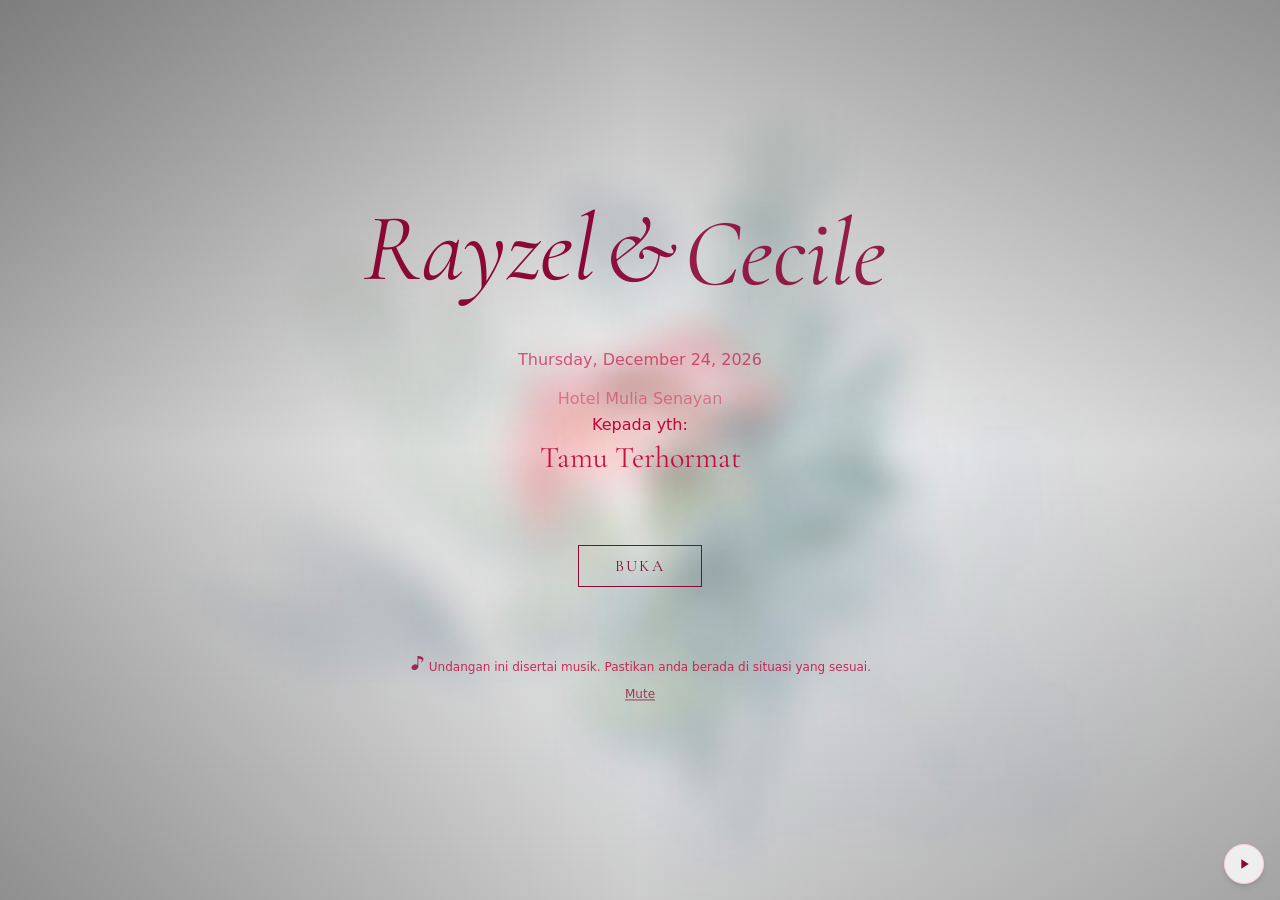
<file: index.html>
<!doctype html>
<html lang="en">
	<head>
		<meta charset="utf-8" />
		<link rel="icon" href="./favicon.svg" />
		<meta name="viewport" content="width=device-width, initial-scale=1" />
		<link rel="preconnect" href="https://fonts.googleapis.com" />
		<link rel="preconnect" href="https://fonts.gstatic.com" crossorigin />
		<link
			href="https://fonts.googleapis.com/css2?family=Cormorant+Garamond:ital,wght@0,300;0,400;0,500;0,600;0,700;1,300;1,400;1,500;1,600;1,700&family=Libertinus+Serif:ital,wght@0,400;0,700;1,400&display=swap"
			rel="stylesheet"
		/>
		<link href="./_app/immutable/entry/start.BXtp52p-.js" rel="modulepreload">
		<link href="./_app/immutable/chunks/BCHvQRMj.js" rel="modulepreload">
		<link href="./_app/immutable/chunks/DNnI4Xoj.js" rel="modulepreload">
		<link href="./_app/immutable/chunks/BO3rR3Jv.js" rel="modulepreload">
		<link href="./_app/immutable/chunks/Bix3aI9r.js" rel="modulepreload">
		<link href="./_app/immutable/entry/app.ub6Q80UH.js" rel="modulepreload">
		<link href="./_app/immutable/chunks/CLZ9PxQS.js" rel="modulepreload">
		<link href="./_app/immutable/chunks/DiSbDV8Y.js" rel="modulepreload">
		<link href="./_app/immutable/chunks/DsXAj-8g.js" rel="modulepreload">
		<link href="./_app/immutable/chunks/DhJRY7gX.js" rel="modulepreload">
		<link href="./_app/immutable/chunks/jvjXnuJ7.js" rel="modulepreload">
		<link href="./_app/immutable/nodes/0.CxWoFJCf.js" rel="modulepreload">
		<link href="./_app/immutable/chunks/Bx8Dnl6_.js" rel="modulepreload">
		<link href="./_app/immutable/chunks/C9z0Fx9_.js" rel="modulepreload">
		<link href="./_app/immutable/nodes/3.C-fZq1iL.js" rel="modulepreload">
		<link href="./_app/immutable/chunks/DbUGY38D.js" rel="modulepreload">
		<!--12qhfyh--><link rel="icon" href="[data-uri]"/><!----><!--1uha8ag--><meta property="og:title" content="Wedding Invitation — Rayzel &amp; Cecile"/> <meta property="og:description" content="Wedding Invitation"/> <meta property="og:image" content="./env-bg.jpg"/> <meta property="og:url" content=""/> <meta property="og:type" content="website"/> <meta property="og:site_name" content="Rayzel &amp; Cecile Wedding"/> <meta name="twitter:card" content="summary_large_image"/> <meta name="twitter:title" content="Wedding Invitation — Rayzel &amp; Cecile"/> <meta name="twitter:description" content="Wedding Invitation"/> <meta name="twitter:image" content="./env-bg.jpg"/><!----><title>Wedding Invitation — Rayzel &amp; Cecile</title>
		<link href="./_app/immutable/assets/0.DE0g6N9J.css" rel="stylesheet">
	</head>
	<body data-sveltekit-preload-data="hover">
		<div style="display: contents"><!--[--><!--[0--><!--[--><!--[0--><!--[-1--><!--]--><!--]--> <!--[-1--><!--[--><div class="relative min-h-screen overflow-hidden"><div class="absolute inset-0 bg-cover bg-center" style="background-image: url('./env-bg.jpg');"></div> <div class="absolute inset-0 bg-cover bg-center transition-opacity duration-[300ms] opacity-0" style="background-image: url('./env-bg-blur.jpg');"></div> <div class="absolute inset-0 bg-white/30 transition-opacity duration-[300ms] opacity-0"></div> <div class="pointer-events-none absolute inset-0 bg-gradient-to-b from-black/30 via-transparent to-black/20"></div> <div class="pointer-events-none absolute inset-0 bg-gradient-to-r from-black/30 via-transparent to-black/20"></div> <!--[-1--><!--]--></div><!--]--><!--]--><!----><!--]--><!--]--> <!--[-1--><!--]--><!--]-->
			
			<script>
				{
					__sveltekit_11488qg = {
						base: new URL(".", location).pathname.slice(0, -1)
					};

					const element = document.currentScript.parentElement;

					Promise.all([
						import("./_app/immutable/entry/start.BXtp52p-.js"),
						import("./_app/immutable/entry/app.ub6Q80UH.js")
					]).then(([kit, app]) => {
						kit.start(app, element, {
							node_ids: [0, 3],
							data: [null,null],
							form: null,
							error: null
						});
					});
				}
			</script>
		</div>
	</body>
</html>
</file>
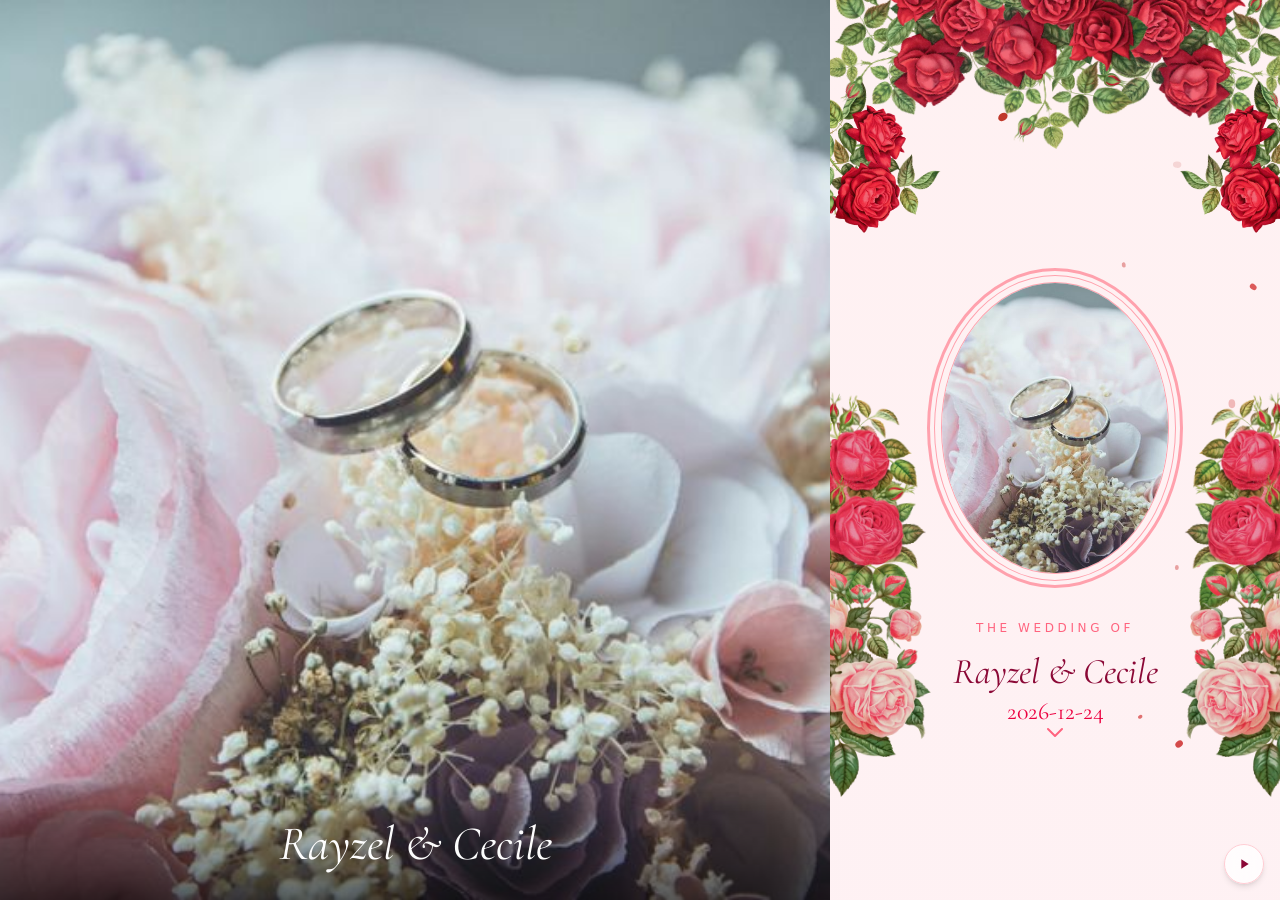
<file: open.html>
<!doctype html>
<html lang="en">
	<head>
		<meta charset="utf-8" />
		<link rel="icon" href="./favicon.svg" />
		<meta name="viewport" content="width=device-width, initial-scale=1" />
		<link rel="preconnect" href="https://fonts.googleapis.com" />
		<link rel="preconnect" href="https://fonts.gstatic.com" crossorigin />
		<link
			href="https://fonts.googleapis.com/css2?family=Cormorant+Garamond:ital,wght@0,300;0,400;0,500;0,600;0,700;1,300;1,400;1,500;1,600;1,700&family=Libertinus+Serif:ital,wght@0,400;0,700;1,400&display=swap"
			rel="stylesheet"
		/>
		<link href="./_app/immutable/entry/start.BXtp52p-.js" rel="modulepreload">
		<link href="./_app/immutable/chunks/BCHvQRMj.js" rel="modulepreload">
		<link href="./_app/immutable/chunks/DNnI4Xoj.js" rel="modulepreload">
		<link href="./_app/immutable/chunks/BO3rR3Jv.js" rel="modulepreload">
		<link href="./_app/immutable/chunks/Bix3aI9r.js" rel="modulepreload">
		<link href="./_app/immutable/entry/app.ub6Q80UH.js" rel="modulepreload">
		<link href="./_app/immutable/chunks/CLZ9PxQS.js" rel="modulepreload">
		<link href="./_app/immutable/chunks/DiSbDV8Y.js" rel="modulepreload">
		<link href="./_app/immutable/chunks/DsXAj-8g.js" rel="modulepreload">
		<link href="./_app/immutable/chunks/DhJRY7gX.js" rel="modulepreload">
		<link href="./_app/immutable/chunks/jvjXnuJ7.js" rel="modulepreload">
		<link href="./_app/immutable/nodes/0.CxWoFJCf.js" rel="modulepreload">
		<link href="./_app/immutable/chunks/Bx8Dnl6_.js" rel="modulepreload">
		<link href="./_app/immutable/chunks/C9z0Fx9_.js" rel="modulepreload">
		<link href="./_app/immutable/nodes/2.Di4ySoYT.js" rel="modulepreload">
		<link href="./_app/immutable/nodes/4.Q3nBzT-K.js" rel="modulepreload">
		<link href="./_app/immutable/chunks/DbUGY38D.js" rel="modulepreload">
		<!--12qhfyh--><link rel="icon" href="[data-uri]"/><!----><!--8quagp--><style>
		html {
			scroll-behavior: smooth;
		}
	</style><!---->
		<link href="./_app/immutable/assets/0.DE0g6N9J.css" rel="stylesheet">
	</head>
	<body data-sveltekit-preload-data="hover">
		<div style="display: contents"><!--[--><!--[0--><!--[--><!--[0--><!--[-1--><!--]--><!--]--> <!--[0--><!--[--><!--[--><div class="h-screen snap-y snap-mandatory overflow-y-scroll"><!--[0--><canvas class="fixed inset-0 pointer-events-none " aria-hidden="true"></canvas><!--]--> <div class="hidden lg:fixed lg:top-0 lg:left-0 lg:block lg:h-screen lg:w-[calc(100%-450px)]"><div class="relative h-full min-h-[50vh] w-full lg:min-h-screen h-full"><!--[-1--><img src="./photo-hero.jpg" alt="Rayzel &amp; Cecile" class="h-full w-full object-cover" onerror="this.__e=event"/><!--]--> <!--[0--><div class="absolute right-0 bottom-0 left-0 bg-gradient-to-t from-black/60 to-transparent p-8"><p class="text-center font-romantic italic text-4xl text-white md:text-5xl">Rayzel &amp; Cecile</p></div><!--]--></div><!----></div> <div class="lg:ml-[calc(100%-450px)] lg:w-[450px]"><div class="pointer-events-none fixed z-50 top-0 h-screen w-full mx-auto lg:max-w-[450px] lg:right-0 lg:mx-0 " style="transform: translateY(0rem);" aria-hidden="true"><svg viewBox="0 0 800 1550" class="w-full" style="aspect-ratio: 800 / 1422;" xmlns="http://www.w3.org/2000/svg"><image id="photo2" href="./collage/edited-photo-2.webp" width="423.39694" height="556.97906" x="694.10107" y="654.32874" preserveAspectRatio="none" transform="translate(300, 0) rotate(3.3486864)"></image><image id="rawpx" href="./collage/rawpixel.webp" width="407.72922" height="511.15244" x="614.14673" y="1078.5081" preserveAspectRatio="none" transform="translate(300, 0)"></image><image id="photo0" href="./collage/edited-photo.webp" width="281.18546" height="362.04129" x="82.585175" y="-389.56711" preserveAspectRatio="none" transform="translate(-300, 0) rotate(133.05895)"></image><image id="clone1" href="./collage/edited-photo-1.webp" width="418.42892" height="530.44025" x="196.43202" y="-311.45044" preserveAspectRatio="none" transform="translate(0, -300) rotate(-69.727444,541.31115,-116.61384) scale(1,-1)"></image><image id="clone2" href="./collage/edited-photo-1.webp" width="418.42892" height="530.44025" x="196.43202" y="-311.45044" preserveAspectRatio="none" transform="translate(0, -300) matrix(-0.34648637,-0.93805502,-0.93805502,0.34648637,363.4765,411.13363) scale(1,-1)"></image><image id="photo1" href="./collage/edited-photo-1.webp" width="418.42892" height="530.44025" x="196.43202" y="-311.45044" preserveAspectRatio="none" transform="translate(0, -300) scale(1,-1)"></image><image id="mirror2" href="./collage/edited-photo-2.webp" width="423.39694" height="556.97906" x="694.10107" y="654.32874" preserveAspectRatio="none" transform="translate(-300, 0) matrix(-1,0,0,1,801.27968,0) rotate(3.3486864)"></image><image id="mirrorP" href="./collage/rawpixel.webp" width="407.72922" height="511.15244" x="614.14673" y="1078.5081" preserveAspectRatio="none" transform="translate(-300, 0) matrix(-1,0,0,1,803.58194,0)"></image><image id="mirror0" href="./collage/edited-photo.webp" width="281.18546" height="362.04129" x="82.585175" y="-389.56711" preserveAspectRatio="none" transform="translate(300, 0) matrix(-1,0,0,1,819.99999,0) rotate(133.05895)"></image></svg></div><!----> <div class="bg-gradient-to-b from-rose-50 via-pink-50 to-rose-100 text-rose-900"><!--[--><section class="snap-start flex h-screen items-center justify-center"><div><!--[--><div class="relative px-8 py-12 md:mt-[6em] text-center "><div class="relative z-10"><!--[0--><div class="mx-auto mb-8 w-64 h-80 rounded-[50%] p-1 border-[3px] border-rose-300"><div class="w-full h-full rounded-[50%] p-1.5 border border-rose-300"><div class="w-full h-full overflow-hidden rounded-[50%] border border-rose-300"><img src="./photo-hero.jpg" alt="Rayzel &amp; Cecile" class="w-full h-full object-cover"/></div></div></div><!--]--> <!--[0--><p class="mb-4 text-xs tracking-[0.3em] text-rose-400 uppercase">The Wedding of</p><!--]--> <p class="font-romantic italic text-rose-900 text-4xl">Rayzel &amp; Cecile</p> <p class="mt-1 font-romantic text-2xl text-rose-600">2026-12-24</p></div> <div class="absolute bottom-8 left-1/2 -translate-x-1/2 animate-bounce-down"><svg class="w-6 h-6 text-rose-400" fill="none" viewBox="0 0 24 24" stroke="currentColor" stroke-width="2"><path stroke-linecap="round" stroke-linejoin="round" d="M19 9l-7 7-7-7"></path></svg></div></div><!--]--></div></section><section class="snap-start flex h-screen items-center justify-center"><div><!--[--><div class="relative px-8 py-12 text-center "><div class="relative z-10"><!--[0--><p class="mb-8 text-xs tracking-[0.3em] text-rose-400 uppercase">The Couple</p><!--]--> <div class="flex flex-col mx-auto max-w-lg"><!--[--><!--[-1--><!--]--> <div class="flex flex-col items-center text-center"><!--[0--><div class="mb-4 w-36 h-36 overflow-hidden rounded-full"><img src="./photo-gallery-5.jpg" alt="Rayzel" class="w-full h-full object-cover"/></div><!--]--> <h3 class="font-romantic italic text-2xl text-rose-900">Rayzel</h3> <!--[0--><p class="mt-2 leading-relaxed text-rose-700"><!---->The creative soul behind every detail.<!----></p><!--]--></div><!--[0--><div class="w-48 h-px bg-gradient-to-r from-transparent via-rose-300 to-transparent mx-auto my-4" aria-hidden="true"></div><!--]--> <div class="flex flex-col items-center text-center"><!--[0--><div class="mb-4 w-36 h-36 overflow-hidden rounded-full"><img src="./photo-gallery-4.jpg" alt="Cecile" class="w-full h-full object-cover"/></div><!--]--> <h3 class="font-romantic italic text-2xl text-rose-900">Cecile</h3> <!--[0--><p class="mt-2 leading-relaxed text-rose-700"><!---->The heart that makes it all meaningful.<!----></p><!--]--></div><!--]--></div></div></div><!--]--></div></section><section class="snap-start flex h-screen items-center justify-center"><div><!--[--><div class="relative px-12 py-12 text-center "><!--[-1--><!--]--> <div class="relative z-10"><!--[0--><p class="mb-6 text-xs tracking-[0.3em] text-rose-400 uppercase">Blessed Words</p><!--]--> <blockquote class="mx-auto mt-8 max-w-lg font-romantic italic text-rose-800 text-2xl leading-relaxed">"And among His signs is that He created for you from yourselves mates that you may find tranquility in them; and He placed between you affection and mercy. Indeed in that are signs for a people who give thought."</blockquote> <!--[0--><cite class="mt-6 block text-sm text-rose-600 not-italic">— Q.S. Ar-Rum: 21</cite><!--]--></div></div><!--]--></div></section><section class="snap-start flex h-screen items-center justify-center"><div><!--[--><div class="px-8 py-10 text-center "><!--[0--><p class="mb-8 text-xs tracking-[0.3em] text-rose-400 uppercase">Save the Date</p><!--]--> <div class="space-y-8"><div><p class="font-libertinus text-4xl text-rose-900 md:text-5xl">Thursday, December 24, 2026</p></div> <div class="space-y-3 text-rose-700"><!--[0--><div><p class="text-xs tracking-wider text-rose-400 uppercase">Akad Nikah</p> <p class="text-lg">15:00 WIB</p></div><!--]--> <div><p class="text-xs tracking-wider text-rose-400 uppercase">Wedding Reception</p> <p class="text-lg">16:00 WIB</p></div></div> <!--[0--><div class="border-t border-rose-200 pt-6"><p class="mb-3 text-xs tracking-wider text-rose-400 uppercase">Counting Down</p> <div class="flex justify-center gap-4 text-rose-900"><div><p class="font-libertinus text-3xl md:text-4xl">168</p> <p class="text-xs text-rose-500">Days</p></div> <div><p class="font-libertinus text-3xl md:text-4xl">16</p> <p class="text-xs text-rose-500">Hours</p></div></div></div><!--]--> <!--[0--><div class="border-t border-rose-200 pt-4"><p class="mb-2 text-xs tracking-wider text-rose-400 uppercase">Dress Code</p> <p class="text-sm text-rose-700">Formal attire in soft pink, cream, or beige</p></div><!--]--> <div class="border-t border-rose-200 pt-4"><a href="https://calendar.google.com/calendar/render?action=TEMPLATE&amp;text=Wedding+of+Rayzel+%26+Cecile&amp;dates=20261224T160000%2F20261224T160000&amp;details=Wedding+celebration" target="_blank" rel="noopener noreferrer" class="inline-block border border-rose-900 px-6 py-2 text-sm text-rose-900 transition-colors duration-300 hover:bg-rose-900 hover:text-white">Add to Google Calendar</a></div></div></div><!--]--></div></section><section class="snap-start flex h-screen items-center justify-center"><div><!--[--><div class="relative px-8 py-10 "><!--[-1--><!--]--> <div class="relative z-10"><!--[0--><p class="mb-6 text-center text-xs tracking-[0.3em] text-rose-400 uppercase">Location</p><!--]--> <div class="relative mb-6 h-64 w-full overflow-hidden rounded-lg bg-gray-200"><!--[0--><iframe src="https://www.google.com/maps/embed?pb=!1m18!1m12!1m3!1d3965.674!2d106.798!3d-6.225!2m3!1f0!2f0!3f0!3m2!1i1024!2i768!4f13.1!3m3!1m2!1s0x2e69e4e0e0e0e0e0%3D0x0!2zNsKwMTMnMzAuMCJTIDEwNsKwNDgnMTIuOCJF!5e0!3m2!1sen!2sid!4v1" width="100%" height="100%" style="border:0" allowfullscreen="" loading="lazy" referrerpolicy="no-referrer-when-downgrade" title="Venue location"></iframe><!--]--></div> <div class="text-center"><p class="font-romantic text-xl text-rose-900">Hotel Mulia Senayan</p> <p class="mt-1 text-sm text-rose-600">Jl. Asia Afrika No. 8, Jakarta Pusat, Daerah Khusus Ibukota Jakarta 10270</p> <!--[0--><div><a href="https://maps.google.com/?q=Hotel+Mulia+Senayan+Jakarta" target="_blank" rel="noopener noreferrer" class="mt-4 inline-block border border-rose-900 px-6 py-2 text-sm text-rose-900 transition-colors duration-300 hover:bg-rose-900 hover:text-white">Open in Maps</a></div><!--]--></div></div></div><!--]--></div></section><section class="snap-start h-dvh flex items-center justify-center"><div class="h-full w-full"><!--[--><div class="relative h-dvh w-full overflow-hidden " role="region" aria-label="Photo gallery slideshow"><!--[--><div class="absolute inset-0 bg-cover bg-center transition-opacity duration-1000 pointer-events-none opacity-100" style="background-image: url('./photo-gallery-1.jpg')"></div><div class="absolute inset-0 bg-cover bg-center transition-opacity duration-1000 pointer-events-none opacity-0" style="background-image: url('./photo-gallery-2.jpg')"></div><div class="absolute inset-0 bg-cover bg-center transition-opacity duration-1000 pointer-events-none opacity-0" style="background-image: url('./photo-gallery-3.jpg')"></div><div class="absolute inset-0 bg-cover bg-center transition-opacity duration-1000 pointer-events-none opacity-0" style="background-image: url('./photo-gallery-4.jpg')"></div><div class="absolute inset-0 bg-cover bg-center transition-opacity duration-1000 pointer-events-none opacity-0" style="background-image: url('./photo-gallery-5.jpg')"></div><div class="absolute inset-0 bg-cover bg-center transition-opacity duration-1000 pointer-events-none opacity-0" style="background-image: url('./photo-gallery-6.jpg')"></div><!--]--> <div class="absolute inset-0 bg-gradient-to-t from-black/60 via-transparent to-black/30 pointer-events-none" aria-hidden="true"></div> <button class="absolute inset-0 z-10 cursor-pointer" aria-label="Open photo 1 of 6"></button> <div class="relative z-20 flex h-full flex-col items-center justify-center px-8 py-10 text-center pointer-events-none"><!--[0--><p class="mb-6 text-xs tracking-[0.3em] text-rose-200 uppercase">Gallery</p><!--]--> <!--[0--><h2 class="font-romantic text-3xl text-white md:text-4xl">Our Story</h2><!--]--> <!--[0--><p class="mx-auto mt-4 max-w-lg text-base leading-relaxed text-white/90 md:text-lg">A glimpse into our journey together.</p><!--]--></div> <!--[0--><div class="absolute bottom-8 left-1/2 z-20 flex -translate-x-1/2 gap-2"><!--[--><button class="h-2 rounded-full transition-all duration-300 w-4 bg-rose-300" aria-label="Go to photo 1"></button><button class="h-2 rounded-full transition-all duration-300 w-2 bg-white/50" aria-label="Go to photo 2"></button><button class="h-2 rounded-full transition-all duration-300 w-2 bg-white/50" aria-label="Go to photo 3"></button><button class="h-2 rounded-full transition-all duration-300 w-2 bg-white/50" aria-label="Go to photo 4"></button><button class="h-2 rounded-full transition-all duration-300 w-2 bg-white/50" aria-label="Go to photo 5"></button><button class="h-2 rounded-full transition-all duration-300 w-2 bg-white/50" aria-label="Go to photo 6"></button><!--]--></div><!--]--></div> <!--[-1--><!--]--><!--]--></div></section><section class="snap-start flex h-screen items-center justify-center"><div><!--[--><div class="relative px-8 py-10 text-center "><!--[-1--><!--]--> <div class="relative z-10"><!--[0--><p class="mb-6 text-xs tracking-[0.3em] text-rose-400 uppercase">Wedding Gift</p><!--]--> <p class="mx-auto mb-8 max-w-lg text-base leading-relaxed text-rose-700">Your presence is our greatest gift. However, if you wish to bless us further:</p> <!--[0--><div class="mx-auto flex flex-col items-center gap-6"><!--[--><div class="relative w-full max-w-[350px] aspect-[1.586/1] overflow-hidden rounded-3xl bg-gradient-to-br from-rose-400 via-pink-400 to-rose-500 p-5 text-white shadow-2xl"><div class="absolute inset-0 bg-gradient-to-br from-white/30 via-transparent to-transparent"></div> <div class="absolute -right-8 -top-8 h-32 w-32 rounded-full bg-white/10"></div> <div class="absolute -bottom-10 -left-10 h-32 w-32 rounded-full bg-white/10"></div> <div class="relative flex flex-col"><div class="flex items-start justify-between"><div><p class="text-xs tracking-[0.3em] uppercase text-white/70">Bank Central Asia</p> <h3 class="text-left mt-1 text-xl font-bold">BCA</h3></div> <div class="h-10 w-14 rounded-lg bg-gradient-to-br from-yellow-100 to-yellow-300"></div></div> <div class="mt-8"><p class="text-left mb-1 text-xs tracking-widest text-white/70">ACCOUNT NUMBER</p> <div class="flex items-center justify-between gap-3"><p class="font-mono tracking-[0.2em]">1234 5678 90</p> <button class="inline-flex items-center gap-1.5 rounded-full bg-white/15 px-3 py-1.5 text-sm font-medium text-white backdrop-blur transition hover:bg-white/25"><svg class="h-4 w-4 fill-current" viewBox="0 0 24 24" xmlns="http://www.w3.org/2000/svg"><path fill-rule="evenodd" clip-rule="evenodd" d="M21 8C21 6.34315 19.6569 5 18 5H10C8.34315 5 7 6.34315 7 8V20C7 21.6569 8.34315 23 10 23H18C19.6569 23 21 21.6569 21 20V8ZM19 8C19 7.44772 18.5523 7 18 7H10C9.44772 7 9 7.44772 9 8V20C9 20.5523 9.44772 21 10 21H18C18.5523 21 19 20.5523 19 20V8Z"></path><path d="M6 3H16C16.5523 3 17 2.55228 17 2C17 1.44772 16.5523 1 16 1H6C4.34315 1 3 2.34315 3 4V18C3 18.5523 3.44772 19 4 19C4.55228 19 5 18.5523 5 18V4C5 3.44772 5.44772 3 6 3Z"></path></svg> <span>Copy</span></button></div></div> <div class="mt-1 flex items-end justify-between"><div><p class="text-xs tracking-widest text-white/70">ACCOUNT HOLDER</p> <p class="mt-1 text-lg font-medium">Rayzel &amp; Cecile</p></div> <div class="text-2xl text-white/70"><svg class="h-6 w-6" viewBox="0 0 24 24" fill="none" stroke="currentColor" stroke-width="1.5"><path d="M8.5 16.5C11 14 11 10 8.5 7.5" stroke-linecap="round"></path><path d="M12.5 18.5C16 15 16 9 12.5 5.5" stroke-linecap="round"></path><path d="M16.5 20.5C21 16 21 8 16.5 3.5" stroke-linecap="round"></path></svg></div></div></div></div><!--]--></div><!--]--></div></div><!--]--></div></section><section class="snap-start flex h-screen items-center justify-center"><div><!--[--><div class="relative flex flex-col h-full px-8 py-16 text-center "><!--[-1--><!--]--> <div class="relative z-10 flex-1 flex flex-col items-center justify-center mx-auto max-w-lg"><!--[-1--><!--]--> <p class="mb-10 text-lg leading-relaxed text-rose-700">Thank you for being part of our journey. We can't wait to celebrate with you!</p> <div class="border-t border-rose-200 pt-8"><p class="font-romantic italic text-2xl text-rose-900 md:text-3xl">With love, Rayzel &amp; Cecile</p></div></div></div><!--]--></div></section><!--]--></div></div></div><!--]--><!----><!--]--><!--]--><!----><!--]--><!--]--> <!--[-1--><!--]--><!--]-->
			
			<script>
				{
					__sveltekit_11488qg = {
						base: new URL(".", location).pathname.slice(0, -1)
					};

					const element = document.currentScript.parentElement;

					Promise.all([
						import("./_app/immutable/entry/start.BXtp52p-.js"),
						import("./_app/immutable/entry/app.ub6Q80UH.js")
					]).then(([kit, app]) => {
						kit.start(app, element, {
							node_ids: [0, 2, 4],
							data: [null,null,null],
							form: null,
							error: null
						});
					});
				}
			</script>
		</div>
	</body>
</html>
</file>
<file: _app/immutable/assets/0.DE0g6N9J.css>
@layer properties{@supports (((-webkit-hyphens:none)) and (not (margin-trim:inline))) or ((-moz-orient:inline) and (not (color:rgb(from red r g b)))){*,:before,:after,::backdrop{--tw-translate-x:0;--tw-translate-y:0;--tw-translate-z:0;--tw-rotate-x:initial;--tw-rotate-y:initial;--tw-rotate-z:initial;--tw-skew-x:initial;--tw-skew-y:initial;--tw-scroll-snap-strictness:proximity;--tw-space-y-reverse:0;--tw-border-style:solid;--tw-gradient-position:initial;--tw-gradient-from:#0000;--tw-gradient-via:#0000;--tw-gradient-to:#0000;--tw-gradient-stops:initial;--tw-gradient-via-stops:initial;--tw-gradient-from-position:0%;--tw-gradient-via-position:50%;--tw-gradient-to-position:100%;--tw-leading:initial;--tw-font-weight:initial;--tw-tracking:initial;--tw-shadow:0 0 #0000;--tw-shadow-color:initial;--tw-shadow-alpha:100%;--tw-inset-shadow:0 0 #0000;--tw-inset-shadow-color:initial;--tw-inset-shadow-alpha:100%;--tw-ring-color:initial;--tw-ring-shadow:0 0 #0000;--tw-inset-ring-color:initial;--tw-inset-ring-shadow:0 0 #0000;--tw-ring-inset:initial;--tw-ring-offset-width:0px;--tw-ring-offset-color:#fff;--tw-ring-offset-shadow:0 0 #0000;--tw-blur:initial;--tw-brightness:initial;--tw-contrast:initial;--tw-grayscale:initial;--tw-hue-rotate:initial;--tw-invert:initial;--tw-opacity:initial;--tw-saturate:initial;--tw-sepia:initial;--tw-drop-shadow:initial;--tw-drop-shadow-color:initial;--tw-drop-shadow-alpha:100%;--tw-drop-shadow-size:initial;--tw-backdrop-blur:initial;--tw-backdrop-brightness:initial;--tw-backdrop-contrast:initial;--tw-backdrop-grayscale:initial;--tw-backdrop-hue-rotate:initial;--tw-backdrop-invert:initial;--tw-backdrop-opacity:initial;--tw-backdrop-saturate:initial;--tw-backdrop-sepia:initial;--tw-duration:initial}}}@layer theme{:root,:host{--font-sans:ui-sans-serif, system-ui, sans-serif, "Apple Color Emoji", "Segoe UI Emoji", "Segoe UI Symbol", "Noto Color Emoji";--font-mono:ui-monospace, SFMono-Regular, Menlo, Monaco, Consolas, "Liberation Mono", "Courier New", monospace;--color-yellow-100:oklch(97.3% .071 103.193);--color-yellow-300:oklch(90.5% .182 98.111);--color-pink-50:oklch(97.1% .014 343.198);--color-pink-400:oklch(71.8% .202 349.761);--color-rose-50:oklch(96.9% .015 12.422);--color-rose-100:oklch(94.1% .03 12.58);--color-rose-200:oklch(89.2% .058 10.001);--color-rose-300:oklch(81% .117 11.638);--color-rose-400:oklch(71.2% .194 13.428);--color-rose-500:oklch(64.5% .246 16.439);--color-rose-600:oklch(58.6% .253 17.585);--color-rose-700:oklch(51.4% .222 16.935);--color-rose-800:oklch(45.5% .188 13.697);--color-rose-900:oklch(41% .159 10.272);--color-gray-100:oklch(96.7% .003 264.542);--color-gray-200:oklch(92.8% .006 264.531);--color-gray-400:oklch(70.7% .022 261.325);--color-black:#000;--color-white:#fff;--spacing:.25rem;--container-lg:32rem;--text-xs:.75rem;--text-xs--line-height:calc(1 / .75);--text-sm:.875rem;--text-sm--line-height:calc(1.25 / .875);--text-base:1rem;--text-base--line-height: 1.5 ;--text-lg:1.125rem;--text-lg--line-height:calc(1.75 / 1.125);--text-xl:1.25rem;--text-xl--line-height:calc(1.75 / 1.25);--text-2xl:1.5rem;--text-2xl--line-height:calc(2 / 1.5);--text-3xl:1.875rem;--text-3xl--line-height: 1.2 ;--text-4xl:2.25rem;--text-4xl--line-height:calc(2.5 / 2.25);--text-5xl:3rem;--text-5xl--line-height:1;--text-6xl:3.75rem;--text-6xl--line-height:1;--text-7xl:4.5rem;--text-7xl--line-height:1;--text-8xl:6rem;--text-8xl--line-height:1;--font-weight-medium:500;--font-weight-bold:700;--tracking-wider:.05em;--tracking-widest:.1em;--leading-snug:1.375;--leading-relaxed:1.625;--radius-lg:.5rem;--radius-3xl:1.5rem;--blur-sm:8px;--default-transition-duration:.15s;--default-transition-timing-function:cubic-bezier(.4, 0, .2, 1);--default-font-family:var(--font-sans);--default-mono-font-family:var(--font-mono);--font-romantic:"Cormorant Garamond", serif;--font-libertinus:"Libertinus Serif", serif}}@layer base{*,:after,:before,::backdrop{box-sizing:border-box;border:0 solid;margin:0;padding:0}::file-selector-button{box-sizing:border-box;border:0 solid;margin:0;padding:0}html,:host{-webkit-text-size-adjust:100%;tab-size:4;line-height:1.5;font-family:var(--default-font-family,ui-sans-serif, system-ui, sans-serif, "Apple Color Emoji", "Segoe UI Emoji", "Segoe UI Symbol", "Noto Color Emoji");font-feature-settings:var(--default-font-feature-settings,normal);font-variation-settings:var(--default-font-variation-settings,normal);-webkit-tap-highlight-color:transparent}hr{height:0;color:inherit;border-top-width:1px}abbr:where([title]){-webkit-text-decoration:underline dotted;text-decoration:underline dotted}h1,h2,h3,h4,h5,h6{font-size:inherit;font-weight:inherit}a{color:inherit;-webkit-text-decoration:inherit;text-decoration:inherit}b,strong{font-weight:bolder}code,kbd,samp,pre{font-family:var(--default-mono-font-family,ui-monospace, SFMono-Regular, Menlo, Monaco, Consolas, "Liberation Mono", "Courier New", monospace);font-feature-settings:var(--default-mono-font-feature-settings,normal);font-variation-settings:var(--default-mono-font-variation-settings,normal);font-size:1em}small{font-size:80%}sub,sup{vertical-align:baseline;font-size:75%;line-height:0;position:relative}sub{bottom:-.25em}sup{top:-.5em}table{text-indent:0;border-color:inherit;border-collapse:collapse}:-moz-focusring{outline:auto}progress{vertical-align:baseline}summary{display:list-item}ol,ul,menu{list-style:none}img,svg,video,canvas,audio,iframe,embed,object{vertical-align:middle;display:block}img,video{max-width:100%;height:auto}button,input,select,optgroup,textarea{font:inherit;font-feature-settings:inherit;font-variation-settings:inherit;letter-spacing:inherit;color:inherit;opacity:1;background-color:#0000;border-radius:0}::file-selector-button{font:inherit;font-feature-settings:inherit;font-variation-settings:inherit;letter-spacing:inherit;color:inherit;opacity:1;background-color:#0000;border-radius:0}:where(select:is([multiple],[size])) optgroup{font-weight:bolder}:where(select:is([multiple],[size])) optgroup option{padding-inline-start:20px}::file-selector-button{margin-inline-end:4px}::placeholder{opacity:1}@supports (not ((-webkit-appearance:-apple-pay-button))) or (contain-intrinsic-size:1px){::placeholder{color:currentColor}@supports (color:color-mix(in lab,red,red)){::placeholder{color:color-mix(in oklab,currentcolor 50%,transparent)}}}textarea{resize:vertical}::-webkit-search-decoration{-webkit-appearance:none}::-webkit-date-and-time-value{min-height:1lh;text-align:inherit}::-webkit-datetime-edit{display:inline-flex}::-webkit-datetime-edit-fields-wrapper{padding:0}::-webkit-datetime-edit{padding-block:0}::-webkit-datetime-edit-year-field{padding-block:0}::-webkit-datetime-edit-month-field{padding-block:0}::-webkit-datetime-edit-day-field{padding-block:0}::-webkit-datetime-edit-hour-field{padding-block:0}::-webkit-datetime-edit-minute-field{padding-block:0}::-webkit-datetime-edit-second-field{padding-block:0}::-webkit-datetime-edit-millisecond-field{padding-block:0}::-webkit-datetime-edit-meridiem-field{padding-block:0}::-webkit-calendar-picker-indicator{line-height:1}:-moz-ui-invalid{box-shadow:none}button,input:where([type=button],[type=reset],[type=submit]){appearance:button}::file-selector-button{appearance:button}::-webkit-inner-spin-button{height:auto}::-webkit-outer-spin-button{height:auto}[hidden]:where(:not([hidden=until-found])){display:none!important}}@layer components;@layer utilities{.pointer-events-none{pointer-events:none}.visible{visibility:visible}.absolute{position:absolute}.fixed{position:fixed}.relative{position:relative}.inset-0{inset:0}.-top-8{top:calc(var(--spacing) * -8)}.top-0{top:0}.top-4{top:calc(var(--spacing) * 4)}.-right-8{right:calc(var(--spacing) * -8)}.right-0{right:0}.right-4{right:calc(var(--spacing) * 4)}.-bottom-10{bottom:calc(var(--spacing) * -10)}.bottom-0{bottom:0}.bottom-4{bottom:calc(var(--spacing) * 4)}.bottom-8{bottom:calc(var(--spacing) * 8)}.-left-10{left:calc(var(--spacing) * -10)}.left-0{left:0}.left-1\/2{left:50%}.left-4{left:calc(var(--spacing) * 4)}.z-10{z-index:10}.z-20{z-index:20}.z-50{z-index:50}.z-\[100\]{z-index:100}.container{width:100%}@media(min-width:40rem){.container{max-width:40rem}}@media(min-width:48rem){.container{max-width:48rem}}@media(min-width:64rem){.container{max-width:64rem}}@media(min-width:80rem){.container{max-width:80rem}}@media(min-width:96rem){.container{max-width:96rem}}.mx-auto{margin-inline:auto}.my-2{margin-block:calc(var(--spacing) * 2)}.my-4{margin-block:calc(var(--spacing) * 4)}.mt-1{margin-top:var(--spacing)}.mt-2{margin-top:calc(var(--spacing) * 2)}.mt-4{margin-top:calc(var(--spacing) * 4)}.mt-6{margin-top:calc(var(--spacing) * 6)}.mt-8{margin-top:calc(var(--spacing) * 8)}.mt-10{margin-top:calc(var(--spacing) * 10)}.mb-1{margin-bottom:var(--spacing)}.mb-2{margin-bottom:calc(var(--spacing) * 2)}.mb-3{margin-bottom:calc(var(--spacing) * 3)}.mb-4{margin-bottom:calc(var(--spacing) * 4)}.mb-6{margin-bottom:calc(var(--spacing) * 6)}.mb-8{margin-bottom:calc(var(--spacing) * 8)}.mb-10{margin-bottom:calc(var(--spacing) * 10)}.block{display:block}.contents{display:contents}.flex{display:flex}.grid{display:grid}.hidden{display:none}.inline{display:inline}.inline-block{display:inline-block}.inline-flex{display:inline-flex}.aspect-\[1\.586\/1\]{aspect-ratio:1.586}.h-2{height:calc(var(--spacing) * 2)}.h-4{height:calc(var(--spacing) * 4)}.h-6{height:calc(var(--spacing) * 6)}.h-10{height:calc(var(--spacing) * 10)}.h-12{height:calc(var(--spacing) * 12)}.h-32{height:calc(var(--spacing) * 32)}.h-36{height:calc(var(--spacing) * 36)}.h-64{height:calc(var(--spacing) * 64)}.h-80{height:calc(var(--spacing) * 80)}.h-dvh{height:100dvh}.h-full{height:100%}.h-px{height:1px}.h-screen{height:100vh}.max-h-\[75vh\]{max-height:75vh}.max-h-\[80vh\]{max-height:80vh}.min-h-\[50vh\]{min-height:50vh}.min-h-screen{min-height:100vh}.w-2{width:calc(var(--spacing) * 2)}.w-4{width:calc(var(--spacing) * 4)}.w-6{width:calc(var(--spacing) * 6)}.w-10{width:calc(var(--spacing) * 10)}.w-12{width:calc(var(--spacing) * 12)}.w-14{width:calc(var(--spacing) * 14)}.w-32{width:calc(var(--spacing) * 32)}.w-36{width:calc(var(--spacing) * 36)}.w-48{width:calc(var(--spacing) * 48)}.w-64{width:calc(var(--spacing) * 64)}.w-full{width:100%}.max-w-\[90vw\]{max-width:90vw}.max-w-\[350px\]{max-width:350px}.max-w-lg{max-width:var(--container-lg)}.flex-1{flex:1}.shrink-0{flex-shrink:0}.-translate-x-1\/2{--tw-translate-x: -50% ;translate:var(--tw-translate-x) var(--tw-translate-y)}.-translate-y-1{--tw-translate-y:calc(var(--spacing) * -1);translate:var(--tw-translate-x) var(--tw-translate-y)}.transform{transform:var(--tw-rotate-x,) var(--tw-rotate-y,) var(--tw-rotate-z,) var(--tw-skew-x,) var(--tw-skew-y,)}.cursor-pointer{cursor:pointer}.resize{resize:both}.snap-y{scroll-snap-type:y var(--tw-scroll-snap-strictness)}.snap-mandatory{--tw-scroll-snap-strictness:mandatory}.snap-start{scroll-snap-align:start}.grid-cols-1{grid-template-columns:repeat(1,minmax(0,1fr))}.flex-col{flex-direction:column}.items-center{align-items:center}.items-end{align-items:flex-end}.items-start{align-items:flex-start}.justify-between{justify-content:space-between}.justify-center{justify-content:center}.gap-1\.5{gap:calc(var(--spacing) * 1.5)}.gap-2{gap:calc(var(--spacing) * 2)}.gap-3{gap:calc(var(--spacing) * 3)}.gap-4{gap:calc(var(--spacing) * 4)}.gap-6{gap:calc(var(--spacing) * 6)}:where(.space-y-1>:not(:last-child)){--tw-space-y-reverse:0;margin-block-start:calc(var(--spacing) * var(--tw-space-y-reverse));margin-block-end:calc(var(--spacing) * calc(1 - var(--tw-space-y-reverse)))}:where(.space-y-3>:not(:last-child)){--tw-space-y-reverse:0;margin-block-start:calc(calc(var(--spacing) * 3) * var(--tw-space-y-reverse));margin-block-end:calc(calc(var(--spacing) * 3) * calc(1 - var(--tw-space-y-reverse)))}:where(.space-y-8>:not(:last-child)){--tw-space-y-reverse:0;margin-block-start:calc(calc(var(--spacing) * 8) * var(--tw-space-y-reverse));margin-block-end:calc(calc(var(--spacing) * 8) * calc(1 - var(--tw-space-y-reverse)))}.justify-self-center{justify-self:center}.overflow-hidden{overflow:hidden}.overflow-y-scroll{overflow-y:scroll}.rounded-3xl{border-radius:var(--radius-3xl)}.rounded-\[50\%\]{border-radius:50%}.rounded-full{border-radius:3.40282e38px}.rounded-lg{border-radius:var(--radius-lg)}.border{border-style:var(--tw-border-style);border-width:1px}.border-\[3px\]{border-style:var(--tw-border-style);border-width:3px}.border-t{border-top-style:var(--tw-border-style);border-top-width:1px}.border-rose-200{border-color:var(--color-rose-200)}.border-rose-300{border-color:var(--color-rose-300)}.border-rose-900{border-color:var(--color-rose-900)}.bg-black\/90{background-color:#000000e6}@supports (color:color-mix(in lab,red,red)){.bg-black\/90{background-color:color-mix(in oklab,var(--color-black) 90%,transparent)}}.bg-gray-100{background-color:var(--color-gray-100)}.bg-gray-200{background-color:var(--color-gray-200)}.bg-rose-300{background-color:var(--color-rose-300)}.bg-white\/10{background-color:#ffffff1a}@supports (color:color-mix(in lab,red,red)){.bg-white\/10{background-color:color-mix(in oklab,var(--color-white) 10%,transparent)}}.bg-white\/15{background-color:#ffffff26}@supports (color:color-mix(in lab,red,red)){.bg-white\/15{background-color:color-mix(in oklab,var(--color-white) 15%,transparent)}}.bg-white\/30{background-color:#ffffff4d}@supports (color:color-mix(in lab,red,red)){.bg-white\/30{background-color:color-mix(in oklab,var(--color-white) 30%,transparent)}}.bg-white\/40{background-color:#fff6}@supports (color:color-mix(in lab,red,red)){.bg-white\/40{background-color:color-mix(in oklab,var(--color-white) 40%,transparent)}}.bg-white\/50{background-color:#ffffff80}@supports (color:color-mix(in lab,red,red)){.bg-white\/50{background-color:color-mix(in oklab,var(--color-white) 50%,transparent)}}.bg-white\/80{background-color:#fffc}@supports (color:color-mix(in lab,red,red)){.bg-white\/80{background-color:color-mix(in oklab,var(--color-white) 80%,transparent)}}.bg-gradient-to-b{--tw-gradient-position:to bottom in oklab;background-image:linear-gradient(var(--tw-gradient-stops))}.bg-gradient-to-br{--tw-gradient-position:to bottom right in oklab;background-image:linear-gradient(var(--tw-gradient-stops))}.bg-gradient-to-r{--tw-gradient-position:to right in oklab;background-image:linear-gradient(var(--tw-gradient-stops))}.bg-gradient-to-t{--tw-gradient-position:to top in oklab;background-image:linear-gradient(var(--tw-gradient-stops))}.from-black\/30{--tw-gradient-from:#0000004d}@supports (color:color-mix(in lab,red,red)){.from-black\/30{--tw-gradient-from:color-mix(in oklab, var(--color-black) 30%, transparent)}}.from-black\/30{--tw-gradient-stops:var(--tw-gradient-via-stops,var(--tw-gradient-position), var(--tw-gradient-from) var(--tw-gradient-from-position), var(--tw-gradient-to) var(--tw-gradient-to-position))}.from-black\/40{--tw-gradient-from:#0006}@supports (color:color-mix(in lab,red,red)){.from-black\/40{--tw-gradient-from:color-mix(in oklab, var(--color-black) 40%, transparent)}}.from-black\/40{--tw-gradient-stops:var(--tw-gradient-via-stops,var(--tw-gradient-position), var(--tw-gradient-from) var(--tw-gradient-from-position), var(--tw-gradient-to) var(--tw-gradient-to-position))}.from-black\/60{--tw-gradient-from:#0009}@supports (color:color-mix(in lab,red,red)){.from-black\/60{--tw-gradient-from:color-mix(in oklab, var(--color-black) 60%, transparent)}}.from-black\/60{--tw-gradient-stops:var(--tw-gradient-via-stops,var(--tw-gradient-position), var(--tw-gradient-from) var(--tw-gradient-from-position), var(--tw-gradient-to) var(--tw-gradient-to-position))}.from-rose-50{--tw-gradient-from:var(--color-rose-50);--tw-gradient-stops:var(--tw-gradient-via-stops,var(--tw-gradient-position), var(--tw-gradient-from) var(--tw-gradient-from-position), var(--tw-gradient-to) var(--tw-gradient-to-position))}.from-rose-400{--tw-gradient-from:var(--color-rose-400);--tw-gradient-stops:var(--tw-gradient-via-stops,var(--tw-gradient-position), var(--tw-gradient-from) var(--tw-gradient-from-position), var(--tw-gradient-to) var(--tw-gradient-to-position))}.from-transparent{--tw-gradient-from:transparent;--tw-gradient-stops:var(--tw-gradient-via-stops,var(--tw-gradient-position), var(--tw-gradient-from) var(--tw-gradient-from-position), var(--tw-gradient-to) var(--tw-gradient-to-position))}.from-white\/30{--tw-gradient-from:#ffffff4d}@supports (color:color-mix(in lab,red,red)){.from-white\/30{--tw-gradient-from:color-mix(in oklab, var(--color-white) 30%, transparent)}}.from-white\/30{--tw-gradient-stops:var(--tw-gradient-via-stops,var(--tw-gradient-position), var(--tw-gradient-from) var(--tw-gradient-from-position), var(--tw-gradient-to) var(--tw-gradient-to-position))}.from-yellow-100{--tw-gradient-from:var(--color-yellow-100);--tw-gradient-stops:var(--tw-gradient-via-stops,var(--tw-gradient-position), var(--tw-gradient-from) var(--tw-gradient-from-position), var(--tw-gradient-to) var(--tw-gradient-to-position))}.via-black\/20{--tw-gradient-via:#0003}@supports (color:color-mix(in lab,red,red)){.via-black\/20{--tw-gradient-via:color-mix(in oklab, var(--color-black) 20%, transparent)}}.via-black\/20{--tw-gradient-via-stops:var(--tw-gradient-position), var(--tw-gradient-from) var(--tw-gradient-from-position), var(--tw-gradient-via) var(--tw-gradient-via-position), var(--tw-gradient-to) var(--tw-gradient-to-position);--tw-gradient-stops:var(--tw-gradient-via-stops)}.via-pink-50{--tw-gradient-via:var(--color-pink-50);--tw-gradient-via-stops:var(--tw-gradient-position), var(--tw-gradient-from) var(--tw-gradient-from-position), var(--tw-gradient-via) var(--tw-gradient-via-position), var(--tw-gradient-to) var(--tw-gradient-to-position);--tw-gradient-stops:var(--tw-gradient-via-stops)}.via-pink-400{--tw-gradient-via:var(--color-pink-400);--tw-gradient-via-stops:var(--tw-gradient-position), var(--tw-gradient-from) var(--tw-gradient-from-position), var(--tw-gradient-via) var(--tw-gradient-via-position), var(--tw-gradient-to) var(--tw-gradient-to-position);--tw-gradient-stops:var(--tw-gradient-via-stops)}.via-rose-300{--tw-gradient-via:var(--color-rose-300);--tw-gradient-via-stops:var(--tw-gradient-position), var(--tw-gradient-from) var(--tw-gradient-from-position), var(--tw-gradient-via) var(--tw-gradient-via-position), var(--tw-gradient-to) var(--tw-gradient-to-position);--tw-gradient-stops:var(--tw-gradient-via-stops)}.via-transparent{--tw-gradient-via:transparent;--tw-gradient-via-stops:var(--tw-gradient-position), var(--tw-gradient-from) var(--tw-gradient-from-position), var(--tw-gradient-via) var(--tw-gradient-via-position), var(--tw-gradient-to) var(--tw-gradient-to-position);--tw-gradient-stops:var(--tw-gradient-via-stops)}.to-black\/20{--tw-gradient-to:#0003}@supports (color:color-mix(in lab,red,red)){.to-black\/20{--tw-gradient-to:color-mix(in oklab, var(--color-black) 20%, transparent)}}.to-black\/20{--tw-gradient-stops:var(--tw-gradient-via-stops,var(--tw-gradient-position), var(--tw-gradient-from) var(--tw-gradient-from-position), var(--tw-gradient-to) var(--tw-gradient-to-position))}.to-black\/30{--tw-gradient-to:#0000004d}@supports (color:color-mix(in lab,red,red)){.to-black\/30{--tw-gradient-to:color-mix(in oklab, var(--color-black) 30%, transparent)}}.to-black\/30{--tw-gradient-stops:var(--tw-gradient-via-stops,var(--tw-gradient-position), var(--tw-gradient-from) var(--tw-gradient-from-position), var(--tw-gradient-to) var(--tw-gradient-to-position))}.to-rose-100{--tw-gradient-to:var(--color-rose-100);--tw-gradient-stops:var(--tw-gradient-via-stops,var(--tw-gradient-position), var(--tw-gradient-from) var(--tw-gradient-from-position), var(--tw-gradient-to) var(--tw-gradient-to-position))}.to-rose-500{--tw-gradient-to:var(--color-rose-500);--tw-gradient-stops:var(--tw-gradient-via-stops,var(--tw-gradient-position), var(--tw-gradient-from) var(--tw-gradient-from-position), var(--tw-gradient-to) var(--tw-gradient-to-position))}.to-transparent{--tw-gradient-to:transparent;--tw-gradient-stops:var(--tw-gradient-via-stops,var(--tw-gradient-position), var(--tw-gradient-from) var(--tw-gradient-from-position), var(--tw-gradient-to) var(--tw-gradient-to-position))}.to-yellow-300{--tw-gradient-to:var(--color-yellow-300);--tw-gradient-stops:var(--tw-gradient-via-stops,var(--tw-gradient-position), var(--tw-gradient-from) var(--tw-gradient-from-position), var(--tw-gradient-to) var(--tw-gradient-to-position))}.bg-cover{background-size:cover}.bg-center{background-position:50%}.fill-current{fill:currentColor}.object-contain{object-fit:contain}.object-cover{object-fit:cover}.p-1{padding:var(--spacing)}.p-1\.5{padding:calc(var(--spacing) * 1.5)}.p-5{padding:calc(var(--spacing) * 5)}.p-8{padding:calc(var(--spacing) * 8)}.px-3{padding-inline:calc(var(--spacing) * 3)}.px-6{padding-inline:calc(var(--spacing) * 6)}.px-8{padding-inline:calc(var(--spacing) * 8)}.px-9{padding-inline:calc(var(--spacing) * 9)}.px-12{padding-inline:calc(var(--spacing) * 12)}.px-16{padding-inline:calc(var(--spacing) * 16)}.py-1\.5{padding-block:calc(var(--spacing) * 1.5)}.py-2{padding-block:calc(var(--spacing) * 2)}.py-10{padding-block:calc(var(--spacing) * 10)}.py-12{padding-block:calc(var(--spacing) * 12)}.py-16{padding-block:calc(var(--spacing) * 16)}.pt-4{padding-top:calc(var(--spacing) * 4)}.pt-6{padding-top:calc(var(--spacing) * 6)}.pt-8{padding-top:calc(var(--spacing) * 8)}.text-center{text-align:center}.text-left{text-align:left}.font-libertinus{font-family:var(--font-libertinus)}.font-mono{font-family:var(--font-mono)}.font-romantic{font-family:var(--font-romantic)}.text-2xl{font-size:var(--text-2xl);line-height:var(--tw-leading,var(--text-2xl--line-height))}.text-3xl{font-size:var(--text-3xl);line-height:var(--tw-leading,var(--text-3xl--line-height))}.text-4xl{font-size:var(--text-4xl);line-height:var(--tw-leading,var(--text-4xl--line-height))}.text-6xl{font-size:var(--text-6xl);line-height:var(--tw-leading,var(--text-6xl--line-height))}.text-base{font-size:var(--text-base);line-height:var(--tw-leading,var(--text-base--line-height))}.text-lg{font-size:var(--text-lg);line-height:var(--tw-leading,var(--text-lg--line-height))}.text-sm{font-size:var(--text-sm);line-height:var(--tw-leading,var(--text-sm--line-height))}.text-xl{font-size:var(--text-xl);line-height:var(--tw-leading,var(--text-xl--line-height))}.text-xs{font-size:var(--text-xs);line-height:var(--tw-leading,var(--text-xs--line-height))}.leading-none{--tw-leading:1;line-height:1}.leading-relaxed{--tw-leading:var(--leading-relaxed);line-height:var(--leading-relaxed)}.leading-snug{--tw-leading:var(--leading-snug);line-height:var(--leading-snug)}.font-bold{--tw-font-weight:var(--font-weight-bold);font-weight:var(--font-weight-bold)}.font-medium{--tw-font-weight:var(--font-weight-medium);font-weight:var(--font-weight-medium)}.tracking-\[0\.2em\]{--tw-tracking:.2em;letter-spacing:.2em}.tracking-\[0\.3em\]{--tw-tracking:.3em;letter-spacing:.3em}.tracking-\[0\.15em\]{--tw-tracking:.15em;letter-spacing:.15em}.tracking-wider{--tw-tracking:var(--tracking-wider);letter-spacing:var(--tracking-wider)}.tracking-widest{--tw-tracking:var(--tracking-widest);letter-spacing:var(--tracking-widest)}.text-gray-400{color:var(--color-gray-400)}.text-rose-200{color:var(--color-rose-200)}.text-rose-400{color:var(--color-rose-400)}.text-rose-500{color:var(--color-rose-500)}.text-rose-600{color:var(--color-rose-600)}.text-rose-700{color:var(--color-rose-700)}.text-rose-800{color:var(--color-rose-800)}.text-rose-900{color:var(--color-rose-900)}.text-white{color:var(--color-white)}.text-white\/50{color:#ffffff80}@supports (color:color-mix(in lab,red,red)){.text-white\/50{color:color-mix(in oklab,var(--color-white) 50%,transparent)}}.text-white\/70{color:#ffffffb3}@supports (color:color-mix(in lab,red,red)){.text-white\/70{color:color-mix(in oklab,var(--color-white) 70%,transparent)}}.text-white\/80{color:#fffc}@supports (color:color-mix(in lab,red,red)){.text-white\/80{color:color-mix(in oklab,var(--color-white) 80%,transparent)}}.text-white\/90{color:#ffffffe6}@supports (color:color-mix(in lab,red,red)){.text-white\/90{color:color-mix(in oklab,var(--color-white) 90%,transparent)}}.uppercase{text-transform:uppercase}.italic{font-style:italic}.not-italic{font-style:normal}.underline{text-decoration-line:underline}.decoration-rose-400{-webkit-text-decoration-color:var(--color-rose-400);text-decoration-color:var(--color-rose-400)}.opacity-0{opacity:0}.opacity-60{opacity:.6}.opacity-70{opacity:.7}.opacity-80{opacity:.8}.opacity-100{opacity:1}.shadow-2xl{--tw-shadow:0 25px 50px -12px var(--tw-shadow-color,#00000040);box-shadow:var(--tw-inset-shadow),var(--tw-inset-ring-shadow),var(--tw-ring-offset-shadow),var(--tw-ring-shadow),var(--tw-shadow)}.shadow-md{--tw-shadow:0 4px 6px -1px var(--tw-shadow-color,#0000001a), 0 2px 4px -2px var(--tw-shadow-color,#0000001a);box-shadow:var(--tw-inset-shadow),var(--tw-inset-ring-shadow),var(--tw-ring-offset-shadow),var(--tw-ring-shadow),var(--tw-shadow)}.blur-sm{--tw-blur:blur(var(--blur-sm));filter:var(--tw-blur,) var(--tw-brightness,) var(--tw-contrast,) var(--tw-grayscale,) var(--tw-hue-rotate,) var(--tw-invert,) var(--tw-saturate,) var(--tw-sepia,) var(--tw-drop-shadow,)}.backdrop-blur{--tw-backdrop-blur:blur(8px);-webkit-backdrop-filter:var(--tw-backdrop-blur,) var(--tw-backdrop-brightness,) var(--tw-backdrop-contrast,) var(--tw-backdrop-grayscale,) var(--tw-backdrop-hue-rotate,) var(--tw-backdrop-invert,) var(--tw-backdrop-opacity,) var(--tw-backdrop-saturate,) var(--tw-backdrop-sepia,);backdrop-filter:var(--tw-backdrop-blur,) var(--tw-backdrop-brightness,) var(--tw-backdrop-contrast,) var(--tw-backdrop-grayscale,) var(--tw-backdrop-hue-rotate,) var(--tw-backdrop-invert,) var(--tw-backdrop-opacity,) var(--tw-backdrop-saturate,) var(--tw-backdrop-sepia,)}.backdrop-blur-sm{--tw-backdrop-blur:blur(var(--blur-sm));-webkit-backdrop-filter:var(--tw-backdrop-blur,) var(--tw-backdrop-brightness,) var(--tw-backdrop-contrast,) var(--tw-backdrop-grayscale,) var(--tw-backdrop-hue-rotate,) var(--tw-backdrop-invert,) var(--tw-backdrop-opacity,) var(--tw-backdrop-saturate,) var(--tw-backdrop-sepia,);backdrop-filter:var(--tw-backdrop-blur,) var(--tw-backdrop-brightness,) var(--tw-backdrop-contrast,) var(--tw-backdrop-grayscale,) var(--tw-backdrop-hue-rotate,) var(--tw-backdrop-invert,) var(--tw-backdrop-opacity,) var(--tw-backdrop-saturate,) var(--tw-backdrop-sepia,)}.transition{transition-property:color,background-color,border-color,outline-color,text-decoration-color,fill,stroke,--tw-gradient-from,--tw-gradient-via,--tw-gradient-to,opacity,box-shadow,transform,translate,scale,rotate,filter,-webkit-backdrop-filter,backdrop-filter,display,content-visibility,overlay,pointer-events;transition-timing-function:var(--tw-ease,var(--default-transition-timing-function));transition-duration:var(--tw-duration,var(--default-transition-duration))}.transition-all{transition-property:all;transition-timing-function:var(--tw-ease,var(--default-transition-timing-function));transition-duration:var(--tw-duration,var(--default-transition-duration))}.transition-colors{transition-property:color,background-color,border-color,outline-color,text-decoration-color,fill,stroke,--tw-gradient-from,--tw-gradient-via,--tw-gradient-to;transition-timing-function:var(--tw-ease,var(--default-transition-timing-function));transition-duration:var(--tw-duration,var(--default-transition-duration))}.transition-opacity{transition-property:opacity;transition-timing-function:var(--tw-ease,var(--default-transition-timing-function));transition-duration:var(--tw-duration,var(--default-transition-duration))}.duration-300{--tw-duration:.3s;transition-duration:.3s}.duration-1000{--tw-duration:1s;transition-duration:1s}.duration-\[300ms\]{--tw-duration:.3s;transition-duration:.3s}@media(hover:hover){.hover\:bg-rose-900:hover{background-color:var(--color-rose-900)}.hover\:bg-white\/20:hover{background-color:#fff3}@supports (color:color-mix(in lab,red,red)){.hover\:bg-white\/20:hover{background-color:color-mix(in oklab,var(--color-white) 20%,transparent)}}.hover\:bg-white\/25:hover{background-color:#ffffff40}@supports (color:color-mix(in lab,red,red)){.hover\:bg-white\/25:hover{background-color:color-mix(in oklab,var(--color-white) 25%,transparent)}}.hover\:text-rose-600:hover{color:var(--color-rose-600)}.hover\:text-white:hover{color:var(--color-white)}}.active\:translate-y-\[1px\]:active{--tw-translate-y:1px;translate:var(--tw-translate-x) var(--tw-translate-y)}.active\:bg-rose-900:active{background-color:var(--color-rose-900)}.active\:text-white:active{color:var(--color-white)}@media(min-width:40rem){.sm\:my-0{margin-block:0}.sm\:-translate-y-2{--tw-translate-y:calc(var(--spacing) * -2);translate:var(--tw-translate-x) var(--tw-translate-y)}.sm\:translate-y-2{--tw-translate-y:calc(var(--spacing) * 2);translate:var(--tw-translate-x) var(--tw-translate-y)}.sm\:grid-cols-\[1fr_auto_1fr\]{grid-template-columns:1fr auto 1fr}.sm\:justify-self-end{justify-self:flex-end}.sm\:justify-self-start{justify-self:flex-start}.sm\:pr-2{padding-right:calc(var(--spacing) * 2)}.sm\:pl-2{padding-left:calc(var(--spacing) * 2)}.sm\:text-7xl{font-size:var(--text-7xl);line-height:var(--tw-leading,var(--text-7xl--line-height))}.sm\:text-8xl{font-size:var(--text-8xl);line-height:var(--tw-leading,var(--text-8xl--line-height))}}@media(min-width:48rem){.md\:mt-\[6em\]{margin-top:6em}.md\:text-3xl{font-size:var(--text-3xl);line-height:var(--tw-leading,var(--text-3xl--line-height))}.md\:text-4xl{font-size:var(--text-4xl);line-height:var(--tw-leading,var(--text-4xl--line-height))}.md\:text-5xl{font-size:var(--text-5xl);line-height:var(--tw-leading,var(--text-5xl--line-height))}.md\:text-8xl{font-size:var(--text-8xl);line-height:var(--tw-leading,var(--text-8xl--line-height))}.md\:text-base{font-size:var(--text-base);line-height:var(--tw-leading,var(--text-base--line-height))}.md\:text-lg{font-size:var(--text-lg);line-height:var(--tw-leading,var(--text-lg--line-height))}.md\:text-xl{font-size:var(--text-xl);line-height:var(--tw-leading,var(--text-xl--line-height))}}@media(min-width:64rem){.lg\:fixed{position:fixed}.lg\:top-0{top:0}.lg\:right-0{right:0}.lg\:left-0{left:0}.lg\:mx-0{margin-inline:0}.lg\:ml-\[calc\(100\%-450px\)\]{margin-left:calc(100% - 450px)}.lg\:block{display:block}.lg\:h-screen{height:100vh}.lg\:min-h-screen{min-height:100vh}.lg\:w-\[450px\]{width:450px}.lg\:w-\[calc\(100\%-450px\)\]{width:calc(100% - 450px)}.lg\:max-w-\[450px\]{max-width:450px}}}.bg-gradient-radial{background-image:radial-gradient(ellipse at center,var(--tw-gradient-stops))}@keyframes bounce-down{0%,to{transform:translateY(0)}50%{transform:translateY(8px)}}.animate-bounce-down{animation:1.5s ease-in-out infinite bounce-down}@property --tw-translate-x{syntax:"*";inherits:false;initial-value:0}@property --tw-translate-y{syntax:"*";inherits:false;initial-value:0}@property --tw-translate-z{syntax:"*";inherits:false;initial-value:0}@property --tw-rotate-x{syntax:"*";inherits:false}@property --tw-rotate-y{syntax:"*";inherits:false}@property --tw-rotate-z{syntax:"*";inherits:false}@property --tw-skew-x{syntax:"*";inherits:false}@property --tw-skew-y{syntax:"*";inherits:false}@property --tw-scroll-snap-strictness{syntax:"*";inherits:false;initial-value:proximity}@property --tw-space-y-reverse{syntax:"*";inherits:false;initial-value:0}@property --tw-border-style{syntax:"*";inherits:false;initial-value:solid}@property --tw-gradient-position{syntax:"*";inherits:false}@property --tw-gradient-from{syntax:"<color>";inherits:false;initial-value:#0000}@property --tw-gradient-via{syntax:"<color>";inherits:false;initial-value:#0000}@property --tw-gradient-to{syntax:"<color>";inherits:false;initial-value:#0000}@property --tw-gradient-stops{syntax:"*";inherits:false}@property --tw-gradient-via-stops{syntax:"*";inherits:false}@property --tw-gradient-from-position{syntax:"<length-percentage>";inherits:false;initial-value:0%}@property --tw-gradient-via-position{syntax:"<length-percentage>";inherits:false;initial-value:50%}@property --tw-gradient-to-position{syntax:"<length-percentage>";inherits:false;initial-value:100%}@property --tw-leading{syntax:"*";inherits:false}@property --tw-font-weight{syntax:"*";inherits:false}@property --tw-tracking{syntax:"*";inherits:false}@property --tw-shadow{syntax:"*";inherits:false;initial-value:0 0 #0000}@property --tw-shadow-color{syntax:"*";inherits:false}@property --tw-shadow-alpha{syntax:"<percentage>";inherits:false;initial-value:100%}@property --tw-inset-shadow{syntax:"*";inherits:false;initial-value:0 0 #0000}@property --tw-inset-shadow-color{syntax:"*";inherits:false}@property --tw-inset-shadow-alpha{syntax:"<percentage>";inherits:false;initial-value:100%}@property --tw-ring-color{syntax:"*";inherits:false}@property --tw-ring-shadow{syntax:"*";inherits:false;initial-value:0 0 #0000}@property --tw-inset-ring-color{syntax:"*";inherits:false}@property --tw-inset-ring-shadow{syntax:"*";inherits:false;initial-value:0 0 #0000}@property --tw-ring-inset{syntax:"*";inherits:false}@property --tw-ring-offset-width{syntax:"<length>";inherits:false;initial-value:0}@property --tw-ring-offset-color{syntax:"*";inherits:false;initial-value:#fff}@property --tw-ring-offset-shadow{syntax:"*";inherits:false;initial-value:0 0 #0000}@property --tw-blur{syntax:"*";inherits:false}@property --tw-brightness{syntax:"*";inherits:false}@property --tw-contrast{syntax:"*";inherits:false}@property --tw-grayscale{syntax:"*";inherits:false}@property --tw-hue-rotate{syntax:"*";inherits:false}@property --tw-invert{syntax:"*";inherits:false}@property --tw-opacity{syntax:"*";inherits:false}@property --tw-saturate{syntax:"*";inherits:false}@property --tw-sepia{syntax:"*";inherits:false}@property --tw-drop-shadow{syntax:"*";inherits:false}@property --tw-drop-shadow-color{syntax:"*";inherits:false}@property --tw-drop-shadow-alpha{syntax:"<percentage>";inherits:false;initial-value:100%}@property --tw-drop-shadow-size{syntax:"*";inherits:false}@property --tw-backdrop-blur{syntax:"*";inherits:false}@property --tw-backdrop-brightness{syntax:"*";inherits:false}@property --tw-backdrop-contrast{syntax:"*";inherits:false}@property --tw-backdrop-grayscale{syntax:"*";inherits:false}@property --tw-backdrop-hue-rotate{syntax:"*";inherits:false}@property --tw-backdrop-invert{syntax:"*";inherits:false}@property --tw-backdrop-opacity{syntax:"*";inherits:false}@property --tw-backdrop-saturate{syntax:"*";inherits:false}@property --tw-backdrop-sepia{syntax:"*";inherits:false}@property --tw-duration{syntax:"*";inherits:false}
</file>
